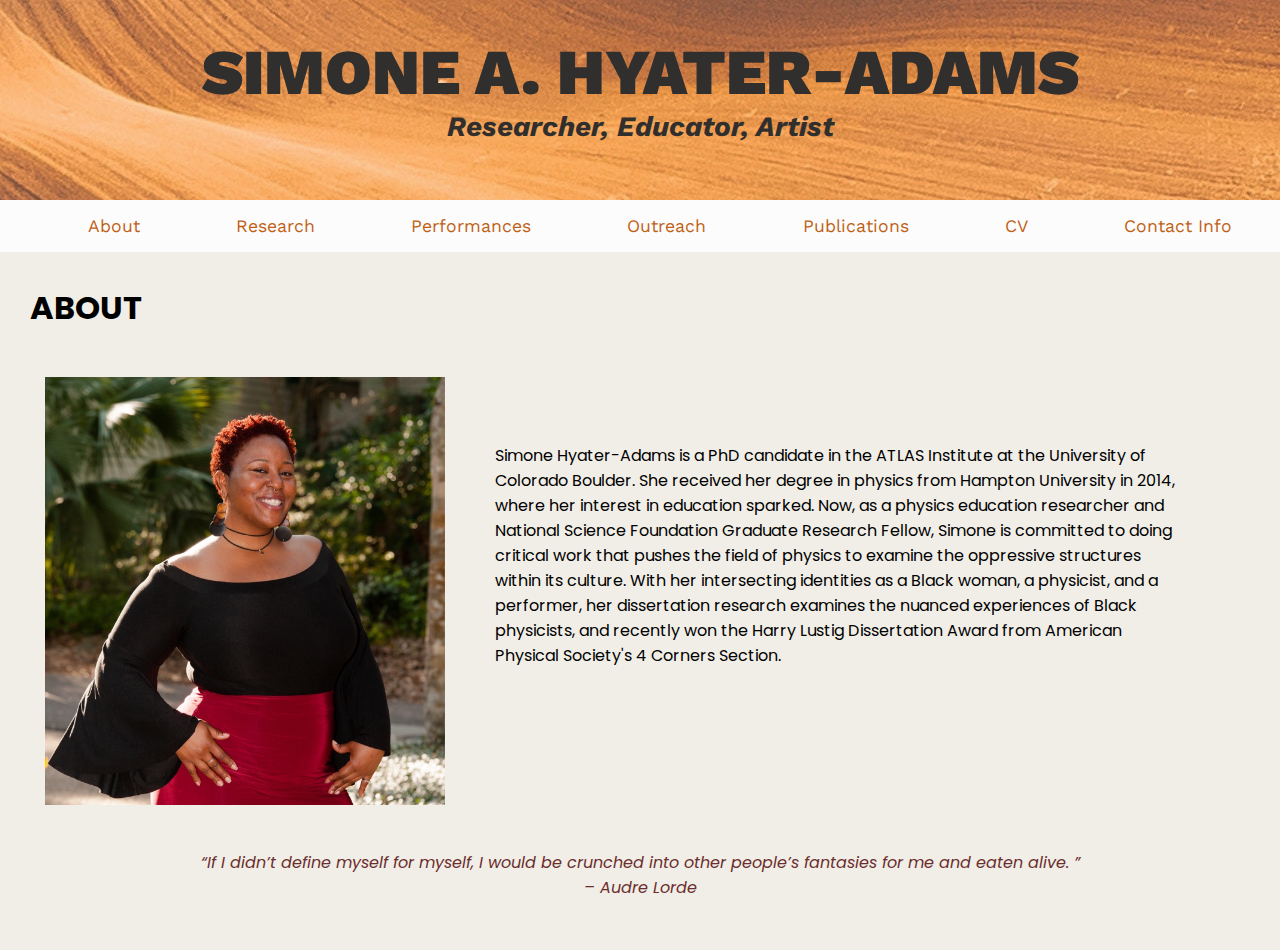
<file: index.html>
<!DOCTYPE html>
<html lang="en">
<head>
    <meta charset="UTF-8">
    <meta name="viewport" content="width=device-width, initial-scale=1.0">
    <meta http-equiv="X-UA-Compatible" content="ie=edge">
    <link rel="stylesheet" href="style.css">
    <link href="https://fonts.googleapis.com/css?family=Arimo|Libre+Franklin|Michroma|Poppins|Work+Sans" rel="stylesheet">
    <title>Simone Hyater-Adams</title>
</head>

<body>
    <!-- try making R,E,A rotate using javascript -->
    <header>
                <h1> <b>SIMONE A. HYATER-ADAMS</b></h1>

                <h2> Researcher, Educator, Artist</h2>

    </header>

    <nav>

        <ul>
            <li>
                <a href="index.html"> About </a>

            </li>

            <li>
                <a href="research.html"> Research </a>
            </li>

            <li>
                <a href="performances.html"> Performances </a>
            </li>

            <li>
                    <a href="outreach.html"> Outreach </a>
                </li>


            <li>
                <a href="publications.html"> Publications </a>
            </li>

            <li>
                <a href="CV.html"> CV </a>
            </li>

            <li>
                    <a href="contact.html"> Contact Info </a>
            </li>
        </ul>
    </nav>

    <h3>ABOUT</h3>

<div class="content">

    <main class="row">

        <div>
                <img src="headshot2.jpg" alt="logo" class="headshot">
        </div>

            <p>
            Simone Hyater-Adams is a PhD candidate in the ATLAS Institute at the University of Colorado Boulder. She received her degree in physics from Hampton University in 2014, where her interest in education sparked. Now, as a physics education researcher and National Science Foundation Graduate Research Fellow, Simone is committed to doing critical work that pushes the field of physics to examine the oppressive structures within its culture. With her intersecting identities as a Black woman, a physicist, and a performer, her dissertation research examines the nuanced experiences of Black physicists, and recently won the Harry Lustig Dissertation Award from American Physical Society's 4 Corners Section.
            </p>



    </main>
    </div>
    <div id="quote">
            “If I didn’t define myself for myself, I would be crunched into other people’s fantasies for me and eaten alive. ”<br> – Audre Lorde
        </div><br><br>
</div>
<!-- for making main text in columns <main class="row"> -->
<!-- Global site tag (gtag.js) - Google Analytics -->
<script async src="https://www.googletagmanager.com/gtag/js?id=UA-137036611-1"></script>
<script>
  window.dataLayer = window.dataLayer || [];
  function gtag(){dataLayer.push(arguments);}
  gtag('js', new Date());

  gtag('config', 'UA-137036611-1');
</script>

</body>
</html>
</file>
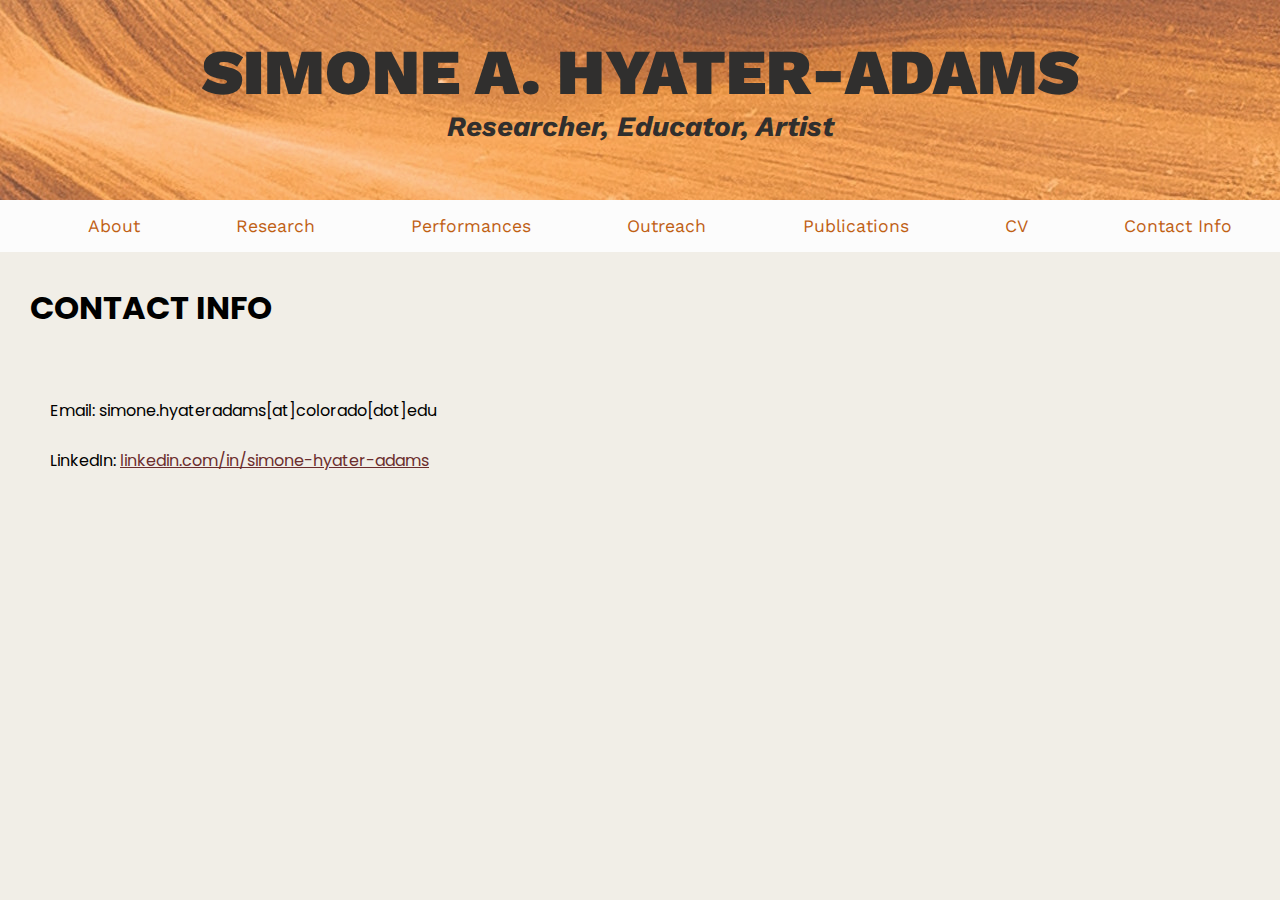
<file: contact.html>
<!DOCTYPE html>
<html lang="en">
<head>
    <meta charset="UTF-8">
    <meta name="viewport" content="width=device-width, initial-scale=1.0">
    <meta http-equiv="X-UA-Compatible" content="ie=edge">
    <link rel="stylesheet" href="style.css">
    <link href="https://fonts.googleapis.com/css?family=Arimo|Libre+Franklin|Michroma|Poppins|Work+Sans" rel="stylesheet">
    <title>Simone Hyater-Adams</title>
</head>

</body>
    <header>
            <h1> <b>SIMONE A. HYATER-ADAMS</b></h1>

            <h2> Researcher, Educator, Artist</h2>

    </header>

    <nav>

            <ul>
                <li>
                    <a href="index.html"> About </a>

                </li>

                <li>
                    <a href="research.html"> Research </a>
                </li>

                <li>
                    <a href="performances.html"> Performances </a>
                </li>

                <li>
                        <a href="outreach.html"> Outreach </a>
                    </li>


                <li>
                    <a href="publications.html"> Publications </a>
                </li>

                <li>
                    <a href="CV.html"> CV </a>
                </li>

                <li>
                        <a href="contact.html"> Contact Info </a>
                </li>
            </ul>
        </nav>

        <h3>CONTACT INFO</h3>

        <p>
                Email: simone.hyateradams[at]colorado[dot]edu<br><br>
                LinkedIn:  <a href="linkedin.com/in/simone-hyater-adams">linkedin.com/in/simone-hyater-adams</a>
        </p>
        <!-- Global site tag (gtag.js) - Google Analytics -->
<script async src="https://www.googletagmanager.com/gtag/js?id=UA-137036611-1"></script>
<script>
  window.dataLayer = window.dataLayer || [];
  function gtag(){dataLayer.push(arguments);}
  gtag('js', new Date());

  gtag('config', 'UA-137036611-1');
</script>

</body>
</html>
</file>
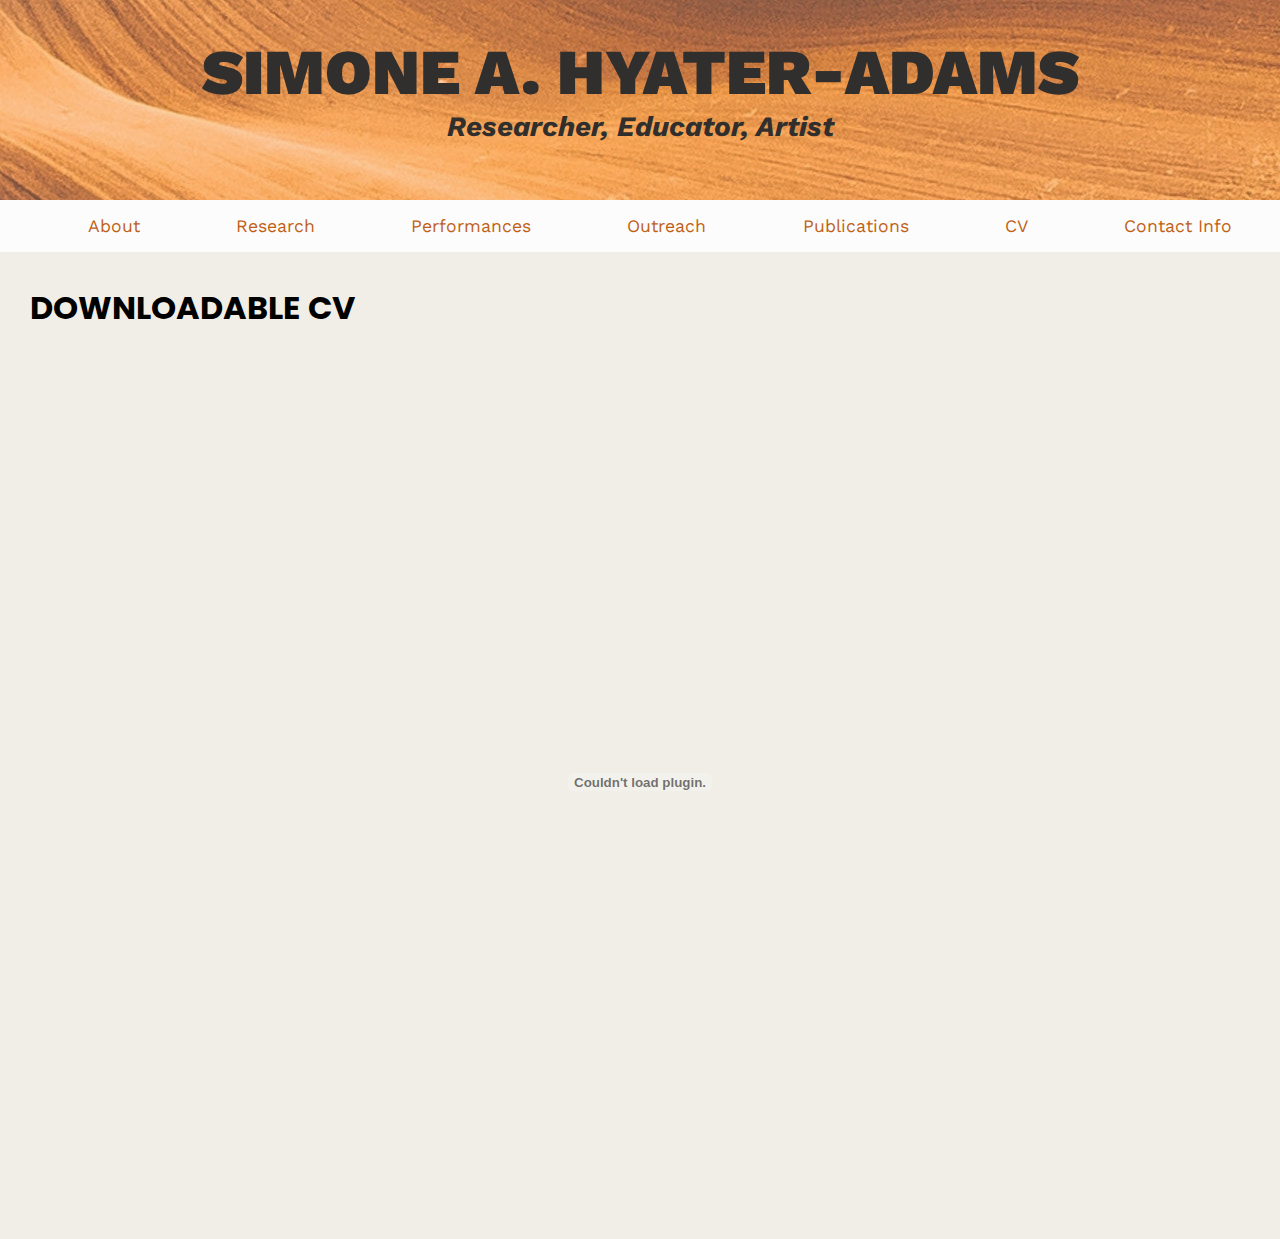
<file: CV.html>
<!DOCTYPE html>
<html lang="en">
<head>
    <meta charset="UTF-8">
    <meta name="viewport" content="width=device-width, initial-scale=1.0">
    <meta http-equiv="X-UA-Compatible" content="ie=edge">
    <link rel="stylesheet" href="style.css">
    <link href="https://fonts.googleapis.com/css?family=Arimo|Libre+Franklin|Michroma|Poppins|Work+Sans" rel="stylesheet">
    <title>Simone Hyater-Adams</title>
</head>

<body>

<header>
        <h1><b>SIMONE A. HYATER-ADAMS</b></h1>

        <h2> Researcher, Educator, Artist</h2>

</header>

<nav>

        <ul>
            <li>
                <a href="index.html"> About </a>

            </li>

            <li>
                <a href="research.html"> Research </a>
            </li>

            <li>
                <a href="performances.html"> Performances </a>
            </li>

            <li>
                    <a href="outreach.html"> Outreach </a>
                </li>


            <li>
                <a href="publications.html"> Publications </a>
            </li>

            <li>
                <a href="CV.html"> CV </a>
            </li>

            <li>
                    <a href="contact.html"> Contact Info </a>
            </li>
        </ul>
    </nav>

    <h3> DOWNLOADABLE CV</h3>

        <div id= "CV">
        <embed src="Simone_CV-2018.pdf" type="application/pdf" width="85%" height="800px">
        </div>
        <!-- Global site tag (gtag.js) - Google Analytics -->
<script async src="https://www.googletagmanager.com/gtag/js?id=UA-137036611-1"></script>
<script>
  window.dataLayer = window.dataLayer || [];
  function gtag(){dataLayer.push(arguments);}
  gtag('js', new Date());

  gtag('config', 'UA-137036611-1');
</script>

    </body>
</html>
</file>
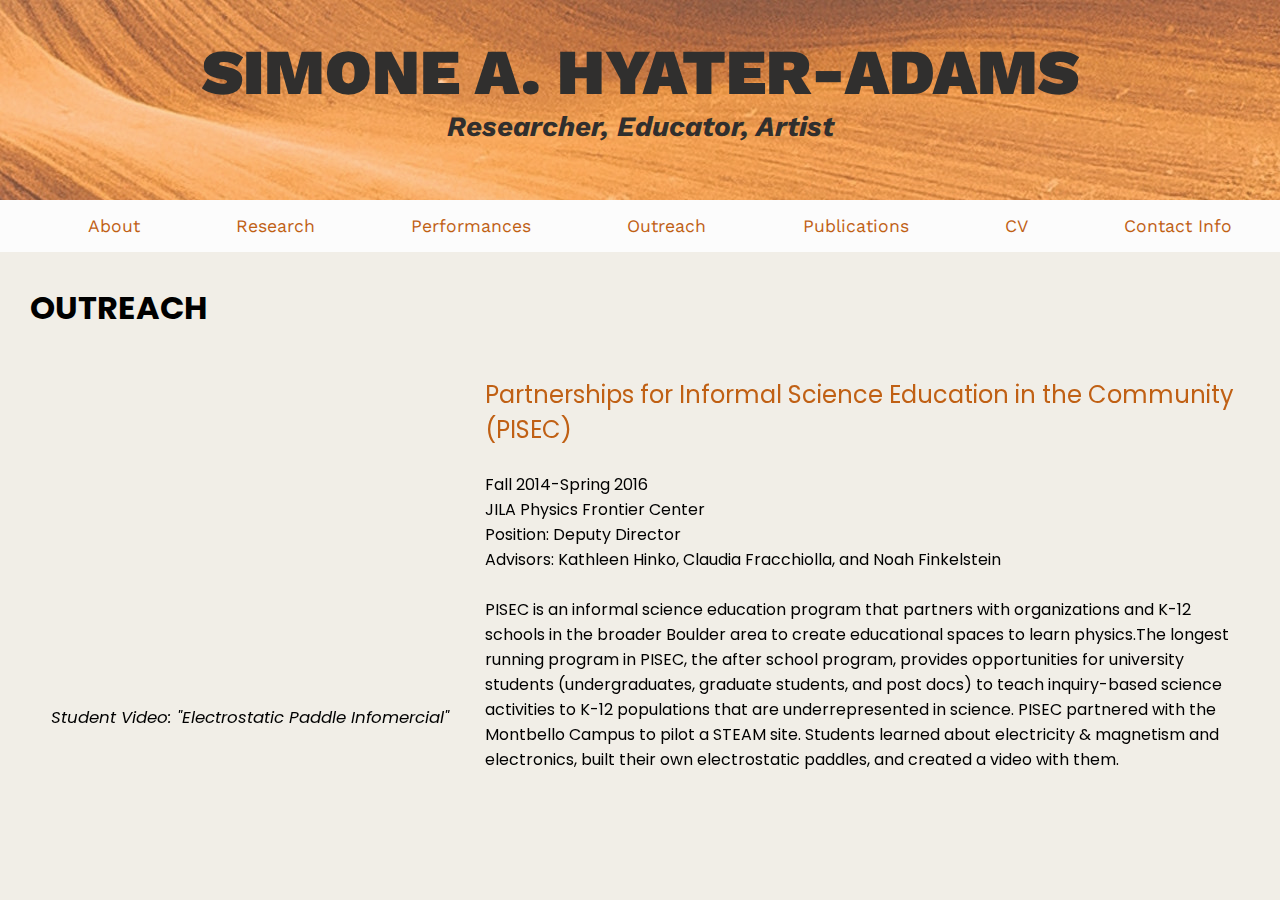
<file: outreach.html>
<!DOCTYPE html>
<html lang="en">
<head>
    <meta charset="UTF-8">
    <meta name="viewport" content="width=device-width, initial-scale=1.0">
    <meta http-equiv="X-UA-Compatible" content="ie=edge">
    <link rel="stylesheet" href="style.css">
    <link href="https://fonts.googleapis.com/css?family=Arimo|Libre+Franklin|Michroma|Poppins|Work+Sans" rel="stylesheet">
    <title>Simone Hyater-Adams</title>
</head>

<body>
        <header>
                        <h1> <b>SIMONE A. HYATER-ADAMS</b></h1>

                        <h2> Researcher, Educator, Artist</h2>
        </header>

        <nav>
                <ul>
                            <li>
                                <a href="index.html"> About </a>

                            </li>

                            <li>
                                <a href="research.html"> Research </a>
                            </li>

                            <li>
                                <a href="performances.html"> Performances </a>
                            </li>

                            <li>
                                    <a href="outreach.html"> Outreach </a>
                                </li>


                            <li>
                                <a href="publications.html"> Publications </a>
                            </li>

                            <li>
                                <a href="CV.html"> CV </a>
                            </li>

                            <li>
                                    <a href="contact.html"> Contact Info </a>
                            </li>
                </ul>
        </nav>

        <h3>OUTREACH</h3>

        <main>
                <div class="row">
                        <div id="image">
                                <iframe src="https://player.vimeo.com/video/257325679" width="440" height="360" frameborder="0" webkitallowfullscreen mozallowfullscreen allowfullscreen></iframe>

                                <div id="caption">Student Video: "Electrostatic Paddle Infomercial"</div><br>
                        </div>

                        <div class="content">
                                <div class="project-title">Partnerships for Informal Science Education in the Community (PISEC) </div> <br>
                                <div>
                                Fall 2014-Spring 2016 <br>
                                JILA Physics Frontier Center<br>
                                Position: Deputy Director<br>
                                Advisors: Kathleen Hinko, Claudia Fracchiolla, and Noah Finkelstein <br><br>
                                </div>
                                <div>
                                        PISEC is an informal science education program that partners with organizations and K-12 schools in the broader Boulder area to create educational spaces to learn physics.The longest running program in PISEC, the after school program, provides opportunities for university students (undergraduates, graduate students, and post docs) to teach inquiry-based science activities to K-12 populations that are underrepresented in science. PISEC partnered with the Montbello Campus to pilot a STEAM site. Students learned about electricity & magnetism and electronics, built their own electrostatic paddles, and created a video with them. <br>
                                </div>

                        </div>
                </div>

                </div>
        </main>
        <!-- Global site tag (gtag.js) - Google Analytics -->
<script async src="https://www.googletagmanager.com/gtag/js?id=UA-137036611-1"></script>
<script>
  window.dataLayer = window.dataLayer || [];
  function gtag(){dataLayer.push(arguments);}
  gtag('js', new Date());

  gtag('config', 'UA-137036611-1');
</script>

</body>

</html>
</file>
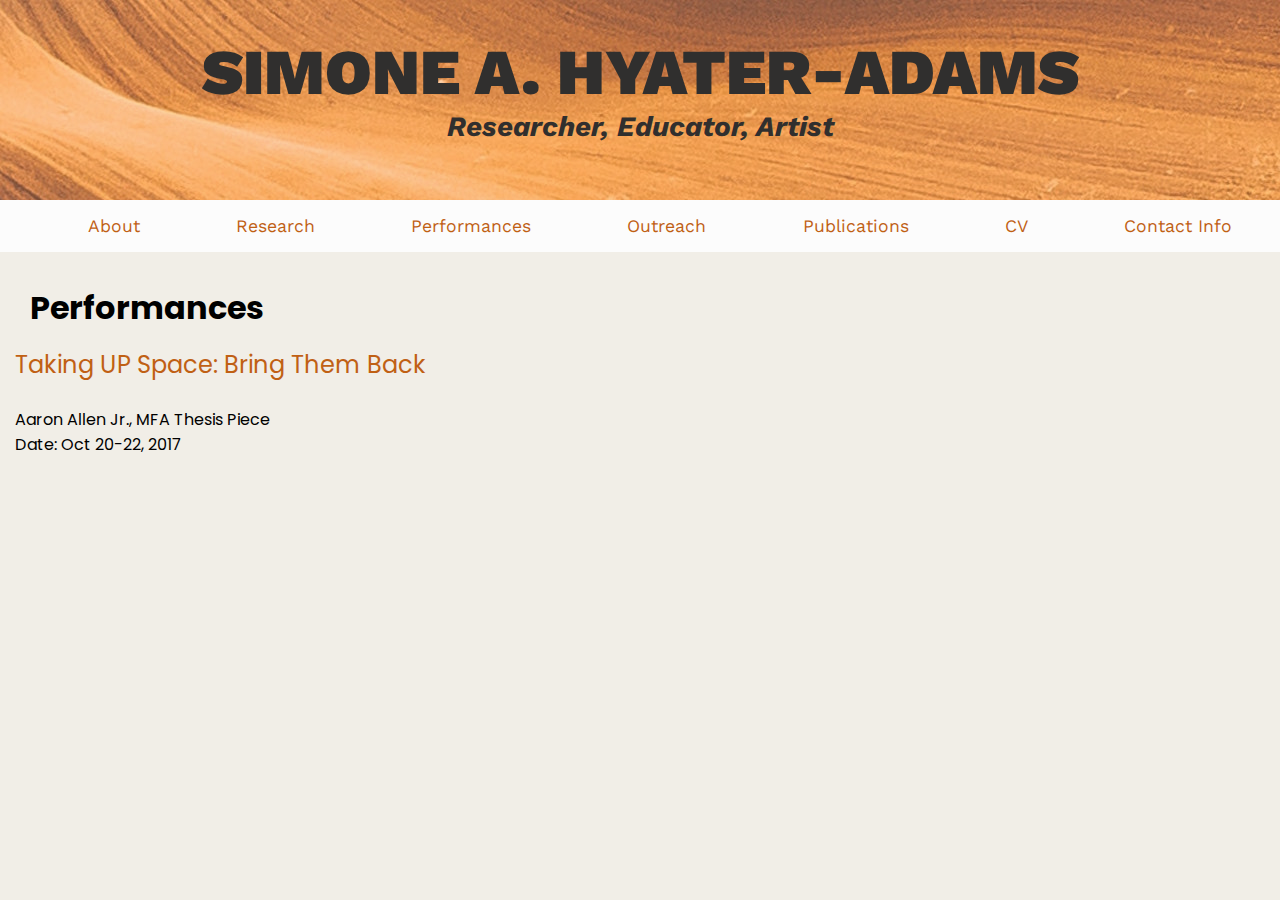
<file: performances.html>
<!DOCTYPE html>
<html lang="en">
<head>
    <meta charset="UTF-8">
    <meta name="viewport" content="width=device-width, initial-scale=1.0">
    <meta http-equiv="X-UA-Compatible" content="ie=edge">
    <link rel="stylesheet" href="style.css">
    <link href="https://fonts.googleapis.com/css?family=Arimo|Libre+Franklin|Michroma|Poppins|Work+Sans" rel="stylesheet">
    <title>Simone Hyater-Adams</title>
</head>

</body>
    <header>
            <h1> <b>SIMONE A. HYATER-ADAMS</b></h1>

            <h2> Researcher, Educator, Artist</h2>

    </header>

    <nav>

            <ul>
                <li>
                    <a href="index.html"> About </a>

                </li>

                <li>
                    <a href="research.html"> Research </a>
                </li>

                <li>
                    <a href="performances.html"> Performances </a>
                </li>

                <li>
                        <a href="outreach.html"> Outreach </a>
                    </li>


                <li>
                    <a href="publications.html"> Publications </a>
                </li>

                <li>
                    <a href="CV.html"> CV </a>
                </li>

                <li>
                        <a href="contact.html"> Contact Info </a>
                </li>
            </ul>
        </nav>

        <h3>Performances</h3>
<div class="content">
        <div>
            <div class="project-title">Taking UP Space: Bring Them Back</div><br>
            <div>
                Aaron Allen Jr., MFA Thesis Piece
                <br>Date: Oct 20-22, 2017
            </div> <br><br>
        <div>
            <iframe id="ls_embed_1519515208" src="https://livestream.com/accounts/2713216/events/7838596/videos/164716932/player?width=640&height=360&enableInfo=true&defaultDrawer=&autoPlay=true&mute=false" width="640" height="360" frameborder="0" scrolling="no" allowfullscreen> </iframe>
        </div>
        </div>
    </div>
    <!-- Global site tag (gtag.js) - Google Analytics -->
<script async src="https://www.googletagmanager.com/gtag/js?id=UA-137036611-1"></script>
<script>
  window.dataLayer = window.dataLayer || [];
  function gtag(){dataLayer.push(arguments);}
  gtag('js', new Date());

  gtag('config', 'UA-137036611-1');
</script>

</body>
</html>
</file>
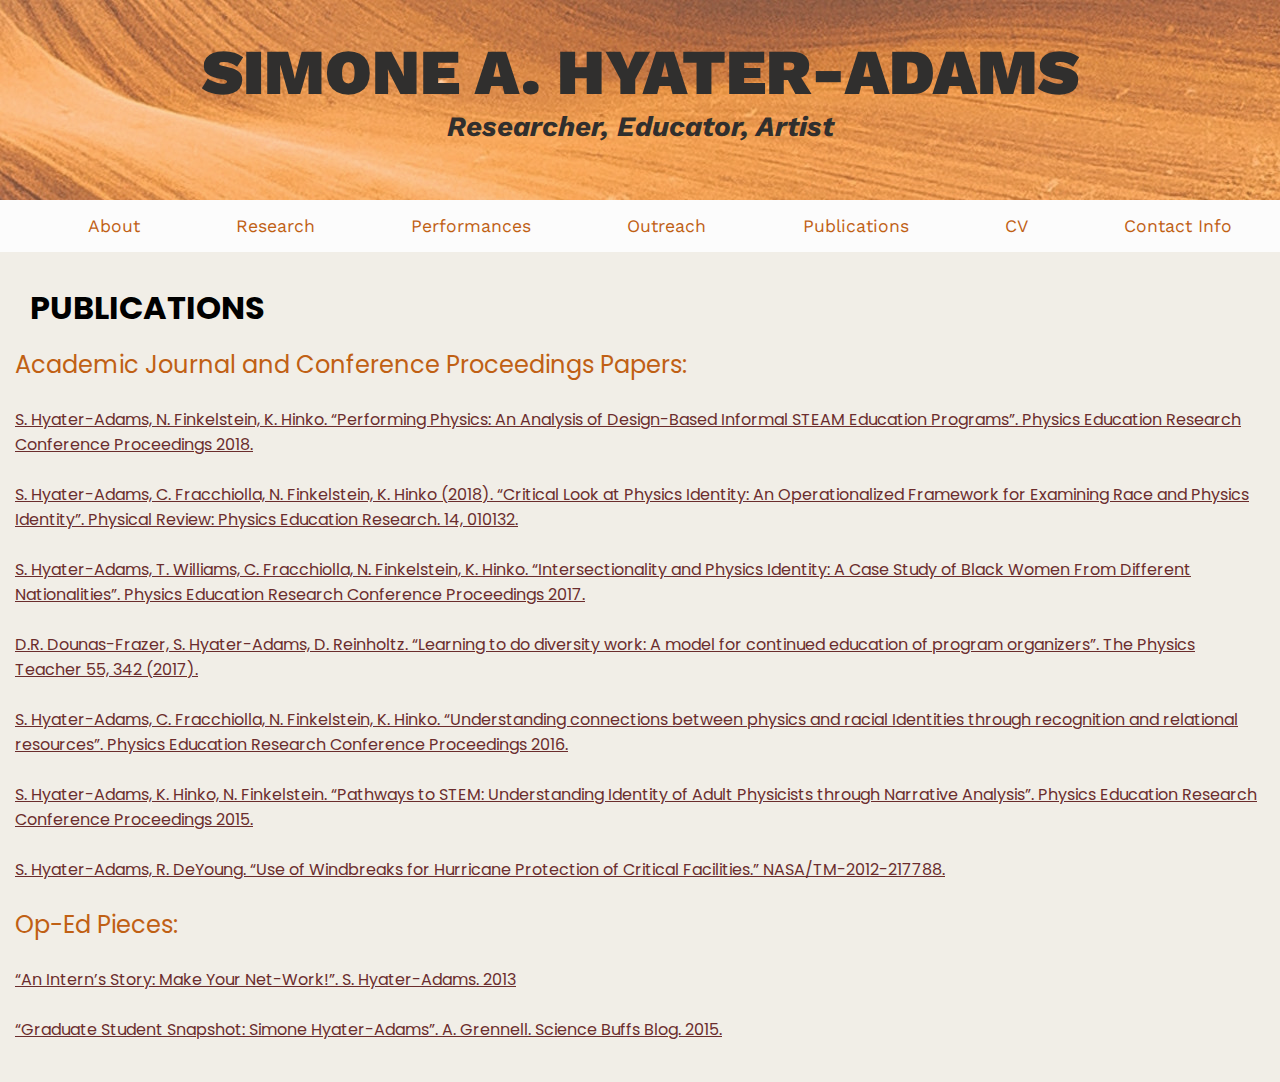
<file: publications.html>
<!DOCTYPE html>
<html lang="en">
<head>
    <meta charset="UTF-8">
    <meta name="viewport" content="width=device-width, initial-scale=1.0">
    <meta http-equiv="X-UA-Compatible" content="ie=edge">
    <link rel="stylesheet" href="style.css">
    <link href="https://fonts.googleapis.com/css?family=Arimo|Libre+Franklin|Michroma|Poppins|Work+Sans" rel="stylesheet">
    <title>Simone Hyater-Adams</title>
</head>
<body>
        <header>
        <h1> <b>SIMONE A. HYATER-ADAMS</b></h1>

        <h2> Researcher, Educator, Artist</h2>

</header>

<nav>

        <ul>
            <li>
                <a href="index.html"> About </a>

            </li>

            <li>
                <a href="research.html"> Research </a>
            </li>

            <li>
                <a href="performances.html"> Performances </a>
            </li>

            <li>
                    <a href="outreach.html"> Outreach </a>
                </li>


            <li>
                <a href="publications.html"> Publications </a>
            </li>

            <li>
                <a href="CV.html"> CV </a>
            </li>

            <li>
                    <a href="contact.html"> Contact Info </a>
            </li>
        </ul>
    </nav>

    <h3>PUBLICATIONS</h3>
    <div class="content">
            <div class="project-title">Academic Journal and Conference Proceedings Papers:</div><br>

            <a href="https://www.compadre.org/per/items/detail.cfm?ID=14799">S. Hyater-Adams, N. Finkelstein, K. Hinko. “Performing Physics: An Analysis of Design-Based Informal STEAM Education Programs”. Physics Education Research Conference Proceedings 2018.</a><br><br>
            <a href="https://journals.aps.org/prper/abstract/10.1103/PhysRevPhysEducRes.14.010132">S. Hyater-Adams, C. Fracchiolla, N. Finkelstein, K. Hinko (2018). “Critical Look at Physics Identity: An Operationalized Framework for Examining Race and Physics Identity”. Physical Review: Physics Education Research. 14, 010132. </a><br><br>
            <a href="https://www.compadre.org/per/items/detail.cfm?ID=14601">S. Hyater-Adams, T. Williams, C. Fracchiolla, N. Finkelstein, K. Hinko. “Intersectionality and Physics Identity: A Case Study of Black Women From Different Nationalities”. Physics Education Research Conference Proceedings 2017.</a> <br><br>
            <a href="TPT.pdf">D.R. Dounas-Frazer, S. Hyater-Adams, D. Reinholtz. “Learning to do diversity work: A model for continued education of program organizers”. The Physics Teacher 55, 342 (2017).</a><br><br>
            <a href="https://www.compadre.org/per/items/detail.cfm?ID=14220">S. Hyater-Adams, C. Fracchiolla, N. Finkelstein, K. Hinko. “Understanding connections between physics and racial Identities through recognition and relational resources”. Physics Education Research Conference Proceedings 2016.</a><br><br>
            <a href="https://www.compadre.org/per/items/detail.cfm?ID=13859">S. Hyater-Adams, K. Hinko, N. Finkelstein. “Pathways to STEM: Understanding Identity of Adult Physicists through Narrative Analysis”. Physics Education Research Conference Proceedings 2015.</a><br><br>
            <a href="https://ntrs.nasa.gov/archive/nasa/casi.ntrs.nasa.gov/20120016523.pdf">S. Hyater-Adams, R. DeYoung. “Use of Windbreaks for Hurricane Protection of Critical Facilities.” NASA/TM-2012-217788.</a><br><br>

            <div class="project-title">Op-Ed Pieces:</div><br>

            <a href="http://www.nasa.gov/larc/an-intern-s-story-make-your-net-work/#.UqgPIKURZuZ">“An Intern’s Story: Make Your Net-Work!”. S. Hyater-Adams. 2013</a><br>
            <br> <a href="http://www.sciencebuffs.org/2015/04/graduate-student-snapshot-simone-hyater.html">“Graduate Student Snapshot: Simone Hyater-Adams”. A. Grennell. Science Buffs Blog. 2015.</a></a><br><br>

    </div>
    <!-- Global site tag (gtag.js) - Google Analytics -->
    <script async src="https://www.googletagmanager.com/gtag/js?id=UA-137036611-1"></script>
    <script>
      window.dataLayer = window.dataLayer || [];
      function gtag(){dataLayer.push(arguments);}
      gtag('js', new Date());

      gtag('config', 'UA-137036611-1');
    </script>

</body>
</html>
</file>
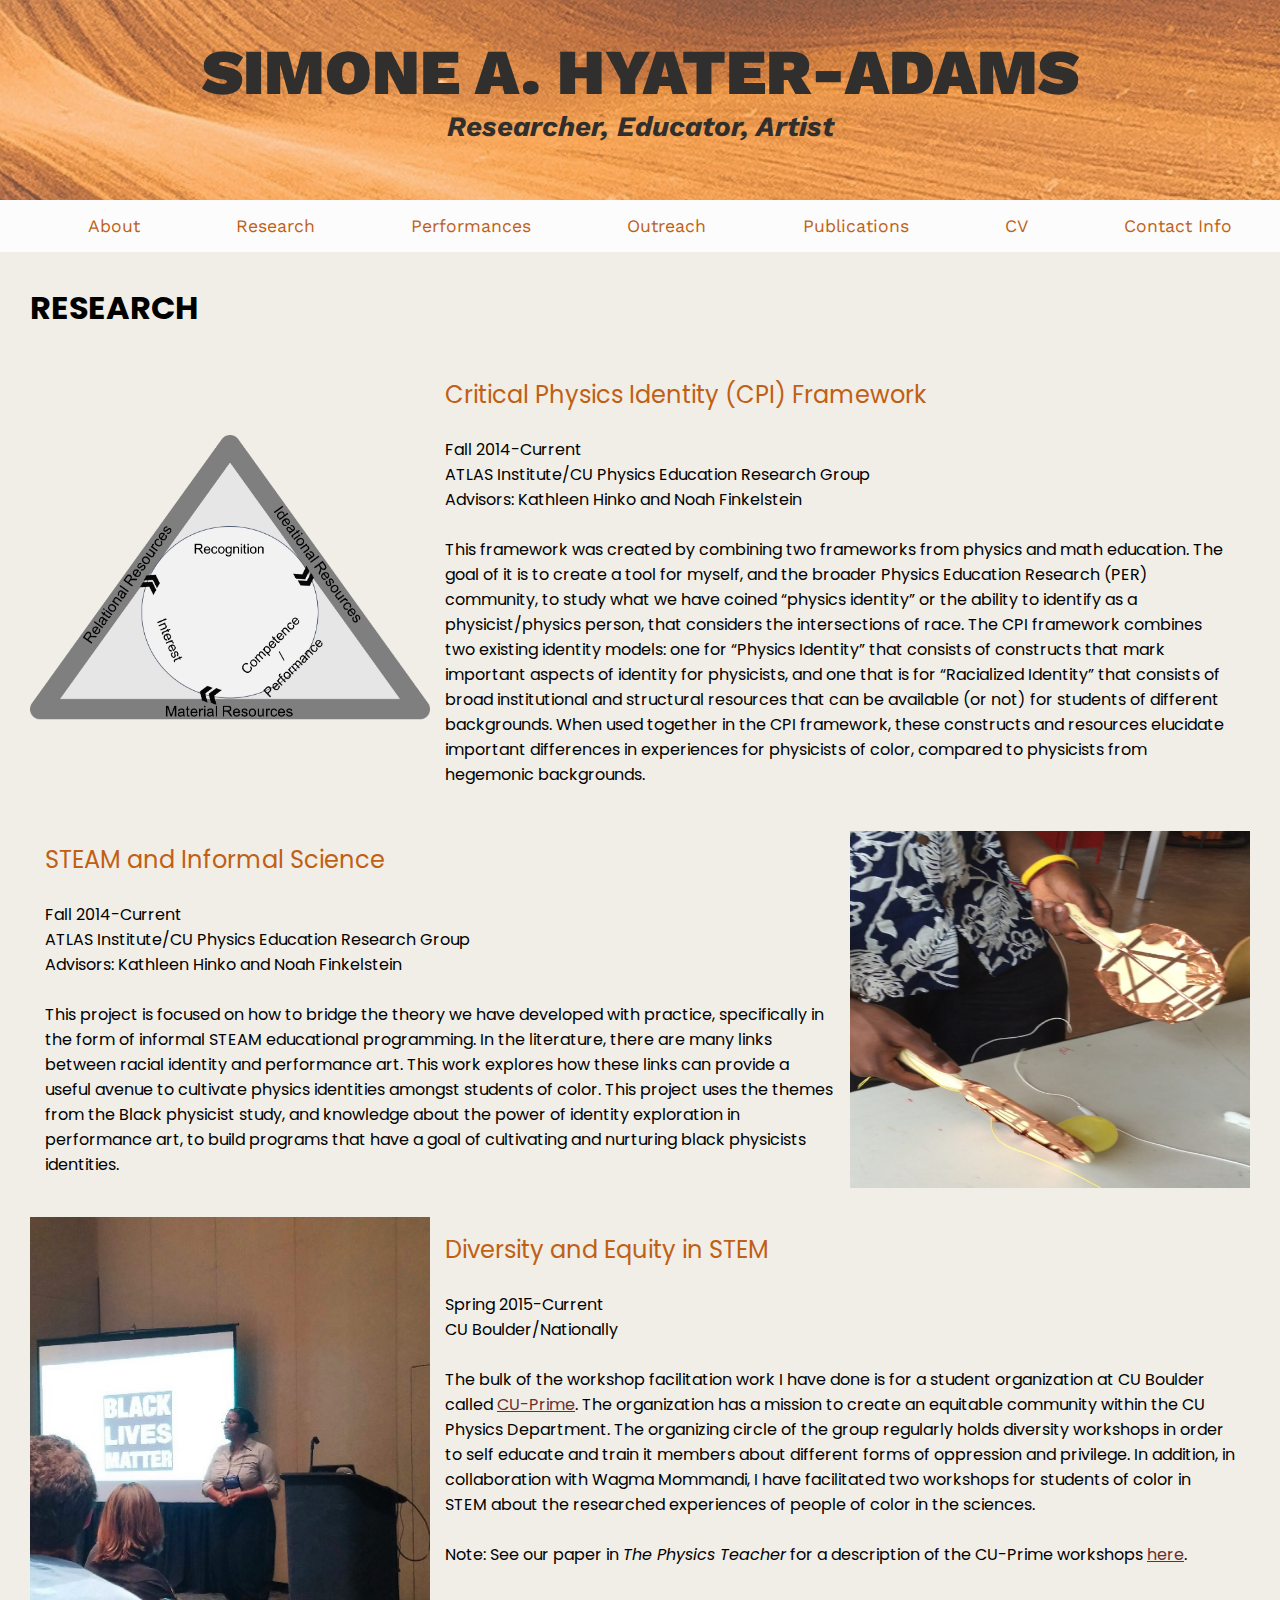
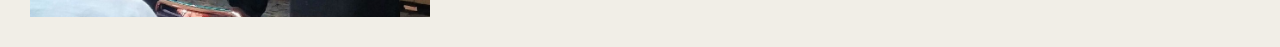
<file: research.html>
<!DOCTYPE html>
<html lang="en">
<head>
    <meta charset="UTF-8">
    <meta name="viewport" content="width=device-width, initial-scale=1.0">
    <meta http-equiv="X-UA-Compatible" content="ie=edge">
    <link rel="stylesheet" href="style.css">
    <link href="https://fonts.googleapis.com/css?family=Arimo|Libre+Franklin|Michroma|Poppins|Work+Sans" rel="stylesheet">
    <title>Simone Hyater-Adams</title>
</head>

<body>
        <header>
                        <h1> <b>SIMONE A. HYATER-ADAMS</b></h1>

                        <h2> Researcher, Educator, Artist</h2>
        </header>

        <nav>
                <ul>
                            <li>
                                <a href="index.html"> About </a>

                            </li>

                            <li>
                                <a href="research.html"> Research </a>
                            </li>

                            <li>
                                <a href="performances.html"> Performances </a>
                            </li>

                            <li>
                                    <a href="outreach.html"> Outreach </a>
                                </li>


                            <li>
                                <a href="publications.html"> Publications </a>
                            </li>

                            <li>
                                <a href="CV.html"> CV </a>
                            </li>

                            <li>
                                    <a href="contact.html"> Contact Info </a>
                            </li>
                </ul>
        </nav>

        <h3>RESEARCH</h3>

        <main>
                <div class="row">
                        <div id="image">
                                <img src="CPI Model.jpg" alt="logo" class="headshot">
                        </div>
                        <div class="content">
                                <div class="project-title">Critical Physics Identity (CPI) Framework </div> <br>
                                <div>
                                Fall 2014-Current <br>
                                ATLAS Institute/CU Physics Education Research Group<br>
                                Advisors: Kathleen Hinko and Noah Finkelstein <br><br>
                                </div>

                                <div>
                                                This framework was created by combining two frameworks from physics and math education. The goal of it is to create a tool for myself, and the broader Physics Education Research (PER) community, to study what we have coined “physics identity” or the ability to identify as a physicist/physics person, that considers the intersections of race. The CPI framework combines two existing identity models:  one for “Physics Identity” that consists of constructs that mark important aspects of identity for physicists, and one that is for “Racialized Identity” that consists of broad institutional and structural resources that can be available (or not) for students of different backgrounds. When used together in the CPI framework, these constructs and resources elucidate important differences in experiences for physicists of color, compared to physicists from hegemonic backgrounds.
                                </div>

                        </div>
                </div>
                <br>
                <div class="row">
                        <div class="content">
                                <div class="project-title">STEAM and Informal Science</div><br>
                                <div>
                                Fall 2014-Current <br>
                                ATLAS Institute/CU Physics Education Research Group<br>
                                Advisors: Kathleen Hinko and Noah Finkelstein <br><br>
                                </div>
                                <div>
                                This project is focused on how to bridge the theory we have developed with practice, specifically in the form of informal STEAM educational programming. In the literature, there are many links between racial identity and performance art.  This work explores how these links can provide a useful avenue to cultivate physics identities amongst students of color. This project uses the themes from the Black physicist study, and knowledge about the power of identity exploration in performance art, to build programs that have a goal of cultivating and nurturing black physicists identities.
                                </div>

                        </div>
                        <div id="image">
                                <img src="Paddles.jpg" alt="logo" class="headshot">
                        </div>
                </div>
                <br>
                <div class="row">

                        <div id="image">
                                <img src="BLM.jpg" alt="logo" class="headshot">
                        </div>

                        <div class="content">
                                <div class="project-title">Diversity and Equity in STEM</div><br>
                                <div>
                                        Spring 2015-Current<br>
                                        CU Boulder/Nationally
                                        <br><br>
                                </div>
                                <div>
                                        The bulk of the workshop facilitation work I have done is for a student organization at CU Boulder called <a href="https://sites.google.com/a/colorado.edu/cu-prime/">CU-Prime</a>. The organization has a mission to create an equitable community within the CU Physics Department. The organizing circle of the group regularly holds diversity workshops in order to self educate and train it members about different forms of oppression and privilege. In addition, in collaboration with Wagma Mommandi, I have facilitated two workshops for students of color in STEM about the researched experiences of people of color in the sciences.<br> <br>

                                        Note: See our paper in <i>The Physics Teacher</i> for a description of the CU-Prime workshops <a href="https://drive.google.com/file/d/0B6dI_F11_0JzcVBrbEx3a1dWb28/view?usp=sharing">here</a>.


                                </div>


                        </div>
                        <br><br>
                </div>
        </main>
        <!-- Global site tag (gtag.js) - Google Analytics -->
<script async src="https://www.googletagmanager.com/gtag/js?id=UA-137036611-1"></script>
<script>
  window.dataLayer = window.dataLayer || [];
  function gtag(){dataLayer.push(arguments);}
  gtag('js', new Date());

  gtag('config', 'UA-137036611-1');
</script>

</body>

</html>
</file>
<file: style.css>
header{
    /* background: #DCC7AA;*/
     
     text-align: center;
     height: 200px;
     background-image: url(background_crop.jpg);
     font-family: 'Work Sans', sans-serif;
     /*background-size: container; for containing images cover for*/
     opacity: 0.8;
     filter:alpha(opacity=80);
     display: flex;
     flex-direction: column;
     justify-content: center;
     align-items: bottom;
     
 }
 
 h1 {
    
     font-size: 4em;
     -webkit-margin-before: 0;
     -webkit-margin-after: 0;
 }
 
 h2{
     margin-top: 0;
     font-size: 1.75em;
     font-style: italic;
 
 }
 
 h3{
     font-size: 2em;
     margin-left: 30px;
     margin-bottom: 0;
 }

body{
    background: rgb(241, 238, 231);
    margin: 0px;
    padding: 0;
    font-family: 'Poppins', sans-serif;

}

main{
    margin: 30px;
}


/* This was for making main/body text into columns (gotta figure it out)*/
.row{
    display: flex;
    justify-content: space-around;
}

nav{
    background: rgb(252, 252, 252);
    display: flex;
    justify-content: space-between;
    width: 100%;
}

nav ul{
    display: flex;
    width: 100%;
    justify-content: space-around;
    list-style: none;
    font-family: 'Work Sans', sans-serif;
}

nav ul a{
    color:#C06014;
    text-decoration: none;
    font-size: 1.1em;
    font-style: bold;
}

.current{
    background-color: rgb(185, 133, 90);
}

.title{
    font-size: 1em;
}

.project-title{
    font-size: 1.5em;
    font-style: bold;
    color: #C06014;
}

.bio{
    padding-left: 50px;
}

p{
    padding: 50px;
    
}

.content{
    padding: 15px;
}

.headshot{
    width: 400px;
    vertical-align: middle;

}

#CV{
    text-align: center;
    padding: 50px;
}

/* Center anything in both dimensions
    display: flex;
    flex-direction: column;
    justify-content: center;
    aligin-items: center;
*/

a{
    color: #6b2d2d;
}

#quote{
    font-style: italic;
    text-align: center;
    color: #6b2d2d;
}

#image{

    display: flex;
    align-items: center;
    justify-content: center;
    flex-direction: column;
}
#caption{
    font-size: 1.85vh;
    text-align: center;
    font-style: italic;
    margin-top: -50px;
}
</file>
